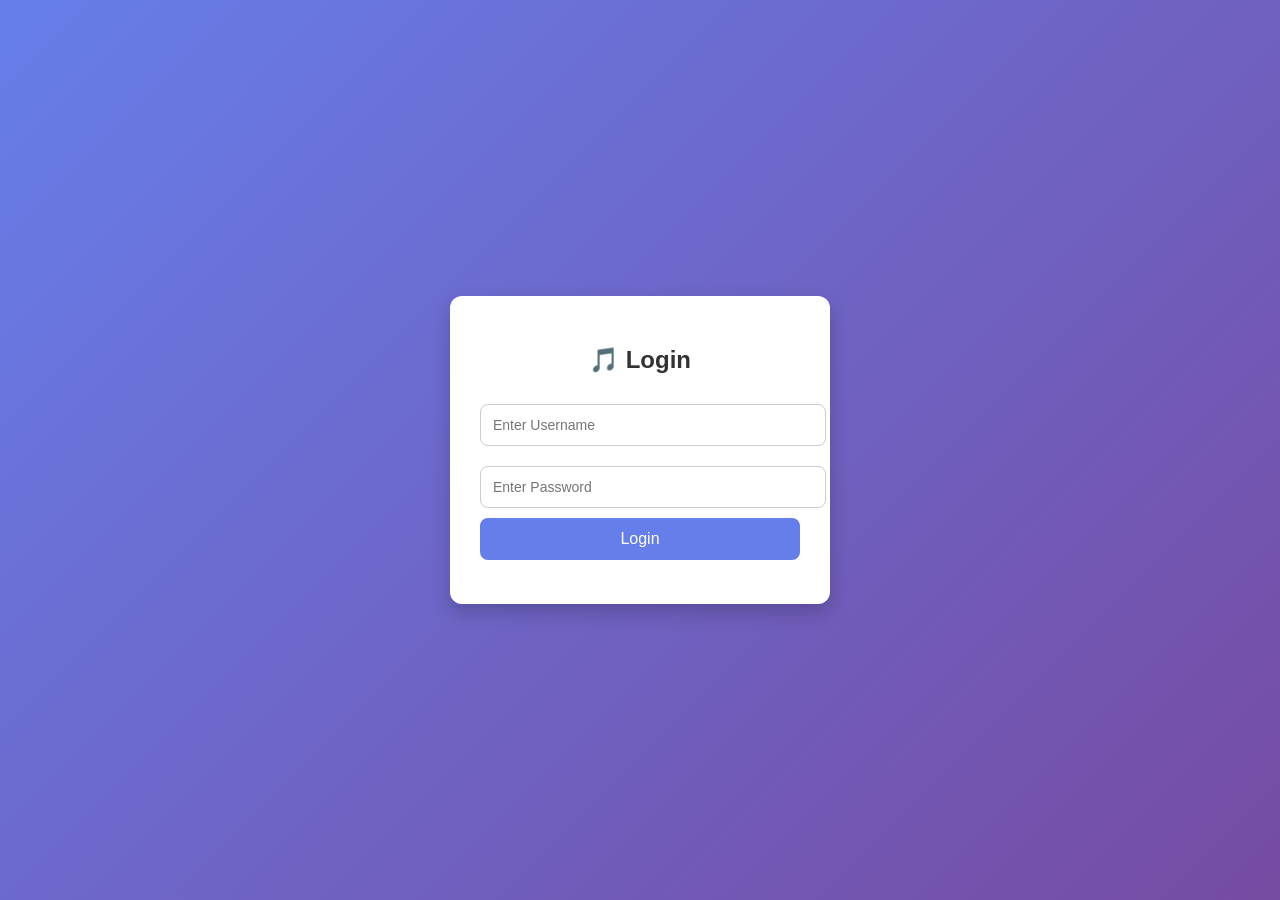
<file: index.html>
<!DOCTYPE html>
<html lang="en">
<head>
  <meta charset="UTF-8">
  <title>Mood Music App</title>
  <link rel="stylesheet" href="style.css">

  <!-- 🔐 Protect page -->
  <script>
    if (localStorage.getItem("loggedIn") !== "true") {
      window.location.href = "login.html";
    }
  </script>
</head>
<body>

<h1>🎵 Mood Based Music App</h1>

<button onclick="logout()">🚪 Logout</button>


<input type="text" id="search" placeholder="Search song..." onkeyup="searchSongs()">

<div class="moods">
  <button onclick="loadSongs('happy')">😊 Happy</button>
  <button onclick="loadSongs('sad')">😢 Sad</button>
  <button onclick="loadSongs('chill')">😌 Chill</button>
  <button onclick="loadSongs('energy')">⚡ Energy</button>
</div>

<h2>🎶 Songs</h2>
<ul id="songList"></ul>

<h2>🎧 Playlist</h2>
<ul id="playlist"></ul>

<audio id="player" controls></audio>

<script src="script.js"></script>
</body>
</html>
</file>
<file: style.css>
body {
  font-family: Arial;
  text-align: center;
  background: linear-gradient(to right, #667eea, #764ba2);
  color: white;
}

.moods button {
  margin: 10px;
  padding: 10px 20px;
  border-radius: 20px;
  border: none;
  cursor: pointer;
}

input {
  padding: 10px;
  width: 60%;
  border-radius: 20px;
  border: none;
}

li {
  margin: 10px;
  padding: 10px;
  background: rgba(255,255,255,0.2);
  border-radius: 10px;
  cursor: pointer;
}
</file>
<file: login.css>
body {
  margin: 0;
  padding: 0;
  font-family: Arial, sans-serif;
  background: linear-gradient(135deg, #667eea, #764ba2);
  height: 100vh;
  display: flex;
  justify-content: center;
  align-items: center;
}

.login-container {
  background: white;
  padding: 30px;
  width: 320px;
  border-radius: 12px;
  box-shadow: 0 8px 20px rgba(0, 0, 0, 0.2);
  text-align: center;
}

.login-container h2 {
  margin-bottom: 20px;
  color: #333;
}

.login-container input {
  width: 100%;
  padding: 12px;
  margin: 10px 0;
  border: 1px solid #ccc;
  border-radius: 8px;
  font-size: 14px;
  outline: none;
  transition: 0.3s;
}

.login-container input:focus {
  border-color: #667eea;
  box-shadow: 0 0 5px rgba(102, 126, 234, 0.5);
}

.login-container button {
  width: 100%;
  padding: 12px;
  background: #667eea;
  border: none;
  color: white;
  font-size: 16px;
  border-radius: 8px;
  cursor: pointer;
  transition: 0.3s;
}

.login-container button:hover {
  background: #5a67d8;
}

#error {
  color: red;
  margin-top: 10px;
  font-size: 14px;
}
</file>
